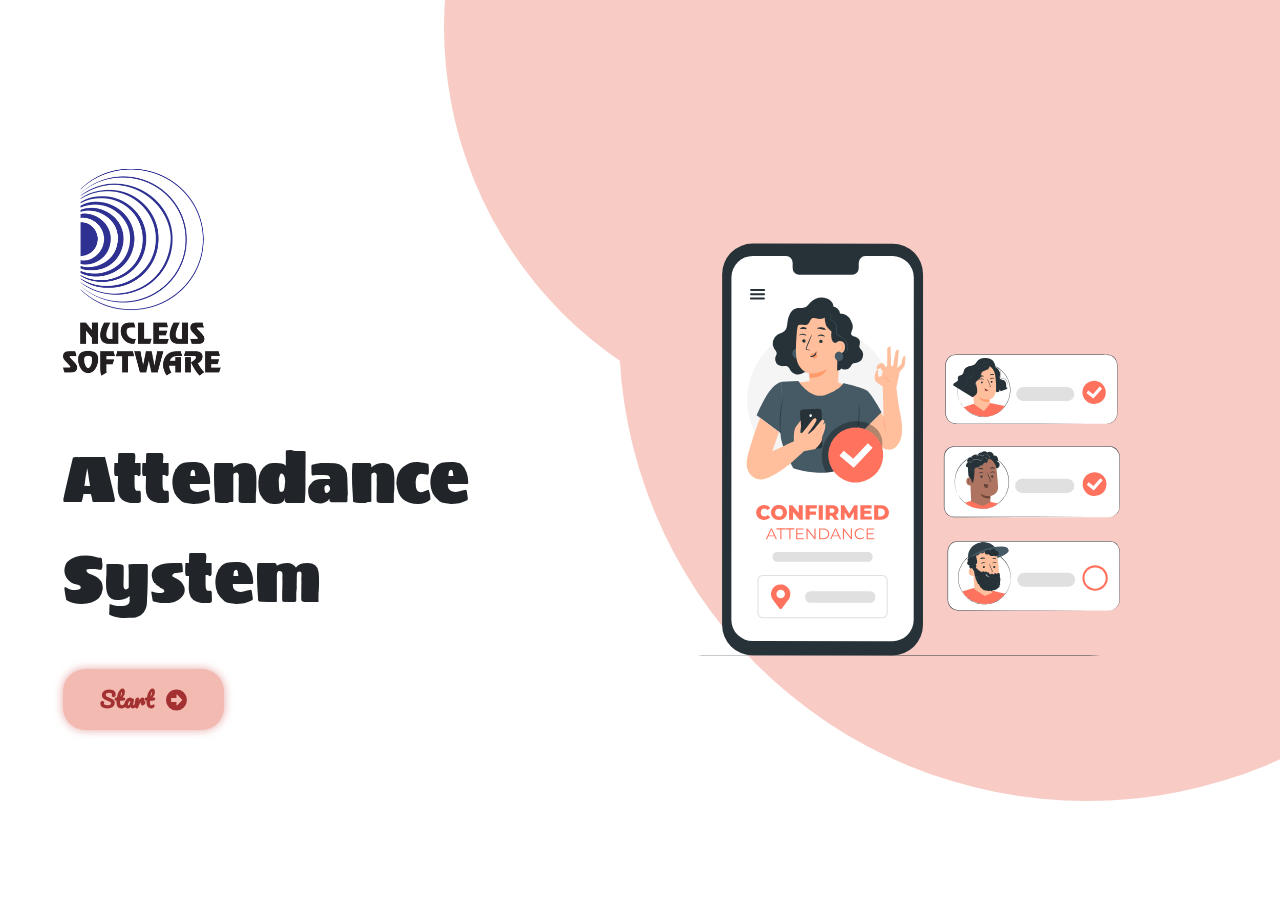
<file: index.html>
<!DOCTYPE html>
<html lang="en">

<head>
    <meta charset="UTF-8">
    <meta http-equiv="X-UA-Compatible" content="IE=edge">
    <meta name="viewport" content="width=device-width, initial-scale=1.0">
    <script>var svg; if (window.innerWidth > 780) {fetch("./assets/extend/svg.html").then(async function(res){svg=await res.text()})};</script>
    <meta name="title" content="Nsbt Attendance System">
    <meta name="description" content="Nsbt Attendance System is a QR code based attendance system for tracking attendance using QR codes. It is contactless, accurate, and easy to use system. It also verify the data with the database and generate reports.">
    <meta property="og:type" content="website">
    <meta property="og:url" content="https://nsbt-nucleus.github.io/">
    <meta property="og:title" content="Nsbt Attendance System">
    <meta property="og:description" content="Nsbt Attendance System is a QR code based attendance system for tracking attendance using QR codes. It is contactless, accurate, and easy to use system. It also verify the data with the database and generate reports.">
    <meta property="og:description" name="description" content="Nsbt Attendance System is a QR code based attendance system for tracking attendance using QR codes. It is contactless, accurate, and easy to use system. It also verify the data with the database and generate reports.">
    <meta property="og:image" content="https://nsbt-nucleus.github.io/assets/img/icon_128x128.png">
    <meta property="og:image:height" content="100">
    <meta property="og:image:width" content="100">
    <meta property="twitter:card" content="https://nsbt-nucleus.github.io/assets/img/icon_128x128.png">
    <meta property="twitter:url" content="https://nsbt-nucleus.github.io/">
    <meta property="twitter:title" content="Nsbt Attendance System">
    <meta property="twitter:description" content="Nsbt Attendance System is a QR code based attendance system for tracking attendance using QR codes. It is contactless, accurate, and easy to use system. It also verify the data with the database and generate reports.">
    <meta property="twitter:image" content="https://nsbt-nucleus.github.io/assets/img/icon_128x128.png">
    <meta name="keywords" content="attendance system, qr attendance system, nsbt, nsbt attendance, nsbt nucleus attendance, nsbt attendance system, nsbt qr attendance system, nsbt nucleus qr attendance system, nsbt-nucleus, nsbtnucleus, nsbtQrAttendance, QR Attendance, QR System, QR Attendance System, NSBT Nucleus Software, NSBT Nucleus Attendance System, NSBT Attendance">
    
    <!-- Site favicons -->
    <link rel="icon" type="image/vnd.microsoft.icon" href="/favicon.ico">
    <link rel="shortcut icon" href="https://nsbt-nucleus.github.io/assets/img/icon_32x32.png" sizes="32x32">
    <link rel="shortcut icon" href="https://nsbt-nucleus.github.io/assets/img/icon_128x128.png" sizes="128x128">
    <link rel="icon" href="./assets/img/icon_32x32.png" sizes="32x32" />
    <link rel="icon" href="./assets/img/icon_128x128.png" sizes="128x128" />
    <link rel="apple-touch-icon-precomposed" href="./assets/img/icon_180x180.png" />
    <meta name="msapplication-TileImage" content="./assets/img/icon_256x256.png" />
    
    <title>NSBT-Attendance System</title>

    <link rel="preconnect" href="https://fonts.googleapis.com">
    <link rel="preconnect" href="https://fonts.gstatic.com" crossorigin>
    <link rel="stylesheet" href="./assets/css/bootstrap.min.css">
    <link href="https://fonts.googleapis.com/css2?family=Sigmar&family=Pacifico&display=swap" rel="stylesheet">
    <link rel="stylesheet" href="./assets/css/font-awesome.min.css"/>
    <!-- <link rel="stylesheet" href="https://cdnjs.cloudflare.com/ajax/libs/font-awesome/5.15.4/css/all.min.css" integrity="sha512-1ycn6IcaQQ40/MKBW2W4Rhis/DbILU74C1vSrLJxCq57o941Ym01SwNsOMqvEBFlcgUa6xLiPY/NS5R+E6ztJQ==" crossorigin="anonymous" /> -->
    <link rel="stylesheet" href="./assets/css/index.css">  
</head>

<body>
    <div class="circles">
        <div class="circle circle1"></div>
        <div class="circle circle2"></div>
    </div>
    <div class="row main-cont">

        <div class="col-md-6 left-cont">
            <div class="logo">
                <img src="./assets/img/nucleus-logo.png" alt="logo">
            </div>
            <div class="content">
                <div class="headline">
                    Attendance System
                </div>
                <div class="btn-cont">
                    <!-- <a href="./attendance/face-detection/" class="m-btn disabled">Face&nbsp;Detection</a> -->
                    <!-- <a href="./attendance/report/daily/" class="m-btn dt">&nbsp;&nbsp;Daily&nbsp;Report&nbsp;&nbsp;</a> -->
                    <!-- <a href="./attendance/report/custom/" class="m-btn dt">&nbsp;Custom&nbsp;Report&nbsp;</a> -->
                    <!-- <a href="./attendance/report/monthly/" class="m-btn dt">&nbsp;Monthly&nbsp;Report&nbsp;</a> -->
                    <a href="./attendance/qr-generator/" class="m-btn">Start&nbsp;&nbsp;<i class="fas fa-arrow-alt-circle-right"></i></a>
                    <!-- <a href="./attendance/qr-scanner/" class="m-btn dt">QR&nbsp;Code&nbsp;Attendance</a> -->
                </div>
            </div>

        </div>
        <div class="col-md-6 d-flex illustration"></div>
        <script>
            var illustration=document.querySelector(".illustration");
            var count=0;
            var inter = setInterval(function(){count++;if(count>=50||illustration.innerHTML!="")clearInterval(inter);if(illustration.innerHTML==""&&svg!=""&&svg!=null&&svg!=undefined)illustration.innerHTML=svg;},300);
        </script>
    </div>

</body>

</html>
</file>
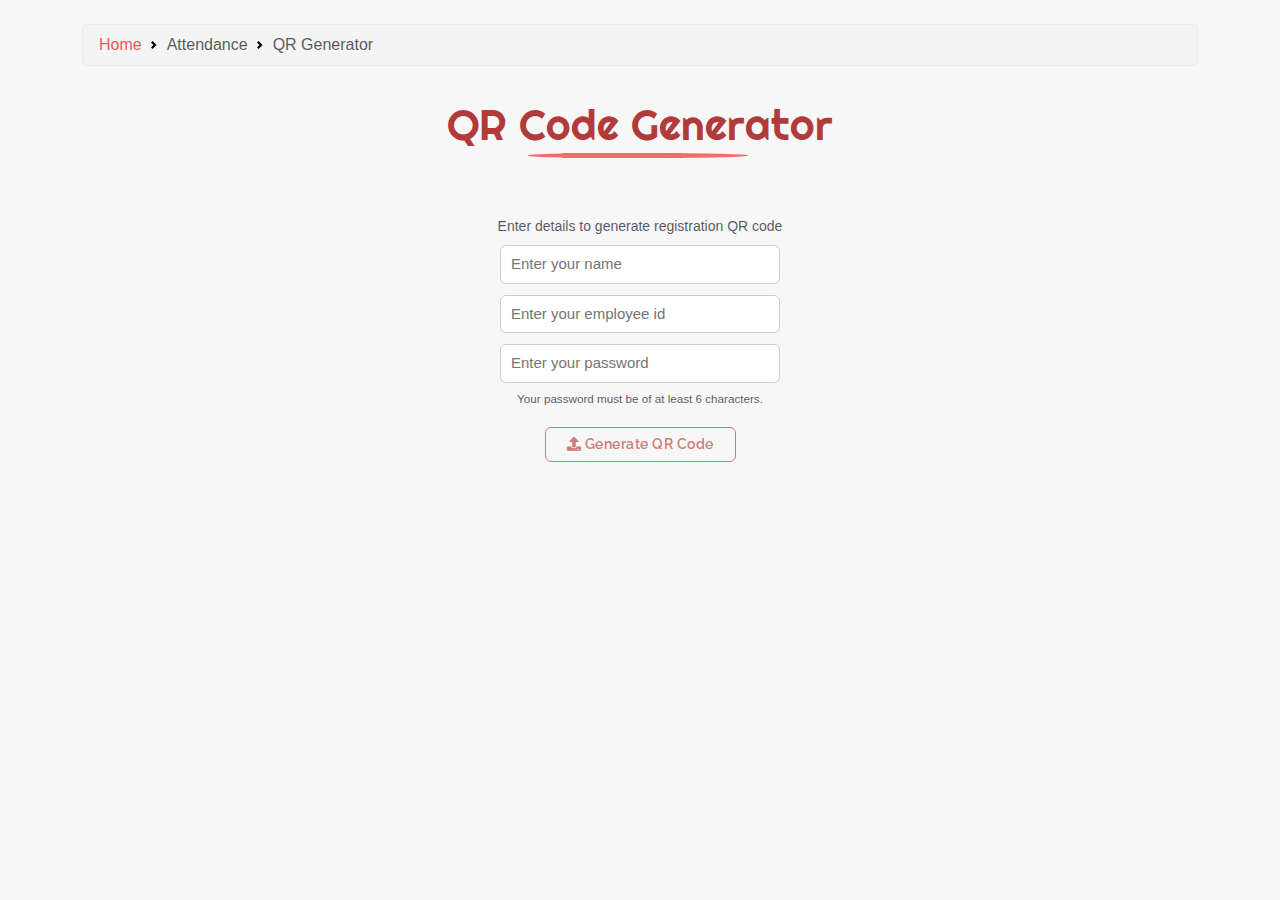
<file: attendance/qr-generator/index.html>
<!DOCTYPE html>
<html lang="en">
<head>
    <meta charset="UTF-8">
    <meta http-equiv="X-UA-Compatible" content="IE=edge">
    <meta name="viewport" content="width=device-width, initial-scale=1.0">
    <meta name="title" content="Nsbt Attendance System > QR Generator">
    <meta name="description" content="Nsbt Attendance System is a QR code based attendance system for tracking attendance using QR codes. It is contactless, accurate, and easy to use system. It also verify the data with the database and generate reports.">
    <meta property="og:type" content="website">
    <meta property="og:url" content="https://nsbt-nucleus.github.io/">
    <meta property="og:title" content="Nsbt Attendance System > QR Generator">
    <meta property="og:description" content="Nsbt Attendance System is a QR code based attendance system for tracking attendance using QR codes. It is contactless, accurate, and easy to use system. It also verify the data with the database and generate reports.">
    <meta property="og:description" name="description" content="Nsbt Attendance System is a QR code based attendance system for tracking attendance using QR codes. It is contactless, accurate, and easy to use system. It also verify the data with the database and generate reports.">
    <meta property="og:image" content="https://nsbt-nucleus.github.io/assets/img/icon_128x128.png">
    <meta property="og:image:height" content="100">
    <meta property="og:image:width" content="100">
    <meta property="twitter:card" content="https://nsbt-nucleus.github.io/assets/img/icon_128x128.png">
    <meta property="twitter:url" content="https://nsbt-nucleus.github.io/">
    <meta property="twitter:title" content="Nsbt Attendance System > QR Generator">
    <meta property="twitter:description" content="Nsbt Attendance System is a QR code based attendance system for tracking attendance using QR codes. It is contactless, accurate, and easy to use system. It also verify the data with the database and generate reports.">
    <meta property="twitter:image" content="https://nsbt-nucleus.github.io/assets/img/icon_128x128.png">
    <meta name="keywords" content="attendance system, qr attendance system, nsbt, nsbt attendance, nsbt nucleus attendance, nsbt attendance system, nsbt qr attendance system, nsbt nucleus qr attendance system, nsbt-nucleus, nsbtnucleus, nsbtQrAttendance, QR Attendance, QR System, QR Attendance System, NSBT Nucleus Software, NSBT Nucleus Attendance System, NSBT Attendance">
    
    <!-- Site favicon icons -->
    <link rel="icon" type="image/vnd.microsoft.icon" href="/favicon.ico">
    <link rel="shortcut icon" href="https://nsbt-nucleus.github.io/assets/img/icon_32x32.png" sizes="32x32">
    <link rel="shortcut icon" href="https://nsbt-nucleus.github.io/assets/img/icon_128x128.png" sizes="128x128">
    <link rel="icon" href="../../assets/img/icon_32x32.png" sizes="32x32" />
    <link rel="icon" href="../../assets/img/icon_128x128.png" sizes="128x128" />
    <link rel="apple-touch-icon-precomposed" href="../../assets/img/icon_180x180.png" />
    <meta name="msapplication-TileImage" content="../../assets/img/icon_256x256.png" />

    <title>QR Generator</title>

    <link rel="preconnect" href="https://fonts.googleapis.com">
    <link rel="preconnect" href="https://fonts.gstatic.com" crossorigin>
    <link rel="stylesheet" href="../../assets/css/bootstrap.min.css">
    <link href="https://fonts.googleapis.com/css2?family=Righteous&family=Raleway&display=swap" rel="stylesheet">
    <link rel="stylesheet" href="../../assets/css/font-awesome.min.css"/>
    <!-- <link rel="stylesheet" href="https://cdnjs.cloudflare.com/ajax/libs/font-awesome/5.15.4/css/all.min.css" integrity="sha512-1ycn6IcaQQ40/MKBW2W4Rhis/DbILU74C1vSrLJxCq57o941Ym01SwNsOMqvEBFlcgUa6xLiPY/NS5R+E6ztJQ==" crossorigin="anonymous" /> -->
    <link rel="stylesheet" href="../../assets/css/common.css">  
    <link rel="stylesheet" href="../../assets/css/qr-generator.css">  
    <script type="text/javascript" src="../../assets/js/jquery.min.js"></script>
</head>
<body>
    <div class="container">
        <nav style="font-size:16px;--bs-breadcrumb-divider: url(&#34;data:image/svg+xml,%3Csvg xmlns='http://www.w3.org/2000/svg' width='9' height='9'%3E%3Cpath d='M2.5 0L1 1.5 3.5 4 1 6.5 2.5 8l4-4-4-4z' fill='currentColor'/%3E%3C/svg%3E&#34;);" class="alert alert-light py-2 px-3 mt-4" aria-label="breadcrumb">
            <ol class="breadcrumb mb-0">
              <div class="path">
                <li class="breadcrumb-item"><a href="../../">Home</a></li>
                <li class="breadcrumb-item active" aria-current="">Attendance</li>
                <li class="breadcrumb-item active" aria-current="">QR Generator</li>
              </div>
            </ol>
        </nav>
          
        <div class="heading">QR Code Generator</div>
        
        <div class="login-form fade-in">
            <div class="instruction text-muted mb-2">Enter details to generate registration QR code</div>
            <form method="post">
                <input type="text" name="name" placeholder="Enter your name" id="name" required />
                <input type="number" name="employeeId" placeholder="Enter your employee id" id="employeeId" required />
                <input type="password" name="password" placeholder="Enter your password" id="password" required />
                <div id="passwordHelpBlock" class="form-text mt--1">
                    Your password must be of at least 6 characters.
                </div>
                <button type="submit" class="a-btn-primary qr-generator mt-2" disabled="disabled" data-type="register">
                    <i class="fas fa-upload"></i>
                    Generate QR Code
                </button>
            </form>
        </div>
        <div class="attendance-form fade-in">
            <div class="instruction text-muted mb-2">Click sign-in/sign-out to generate QR code</div>
            <form method="post">
                <button type="submit" class="a-btn-primary qr-generator mt-2" data-type="sign-in">
                    <i class="fas fa-sign-in-alt"></i>
                    Sign In
                </button>
                <button type="submit" class="a-btn-primary qr-generator mt-2" data-type="sign-out">
                    <i class="fas fa-sign-out-alt"></i>
                    Sign Out
                </button>
                <a type="submit" class="qr-generator link mt-2" data-type="register">
                    Scan Register QR Code again?
                </a>
            </form>
        </div>
        <div class="qr-code-container fade-in">
            <div class="qr-code-img" id="qr-container" style="background-color: white !important;">
                <div class="spinner-border text-dark custom-spinner" role="status"></div>
            </div>
            <div class="qr-code-text">
                <div class="qr-code-text-heading register">Scan this QR code to get registered</div>
                <div class="qr-code-text-heading attendance">Scan this QR code to mark your attendance</div>
                <div class="qr-code-text-instruction">This QR code is valid for few seconds only</div>
            </div>
        </div>
    </div>
</body>
<script type="text/javascript" src="../../assets/js/QRCode.min.js"></script>
<script type="text/javascript" src="../../assets/js/qr-generator.js"></script>
</html>
</file>
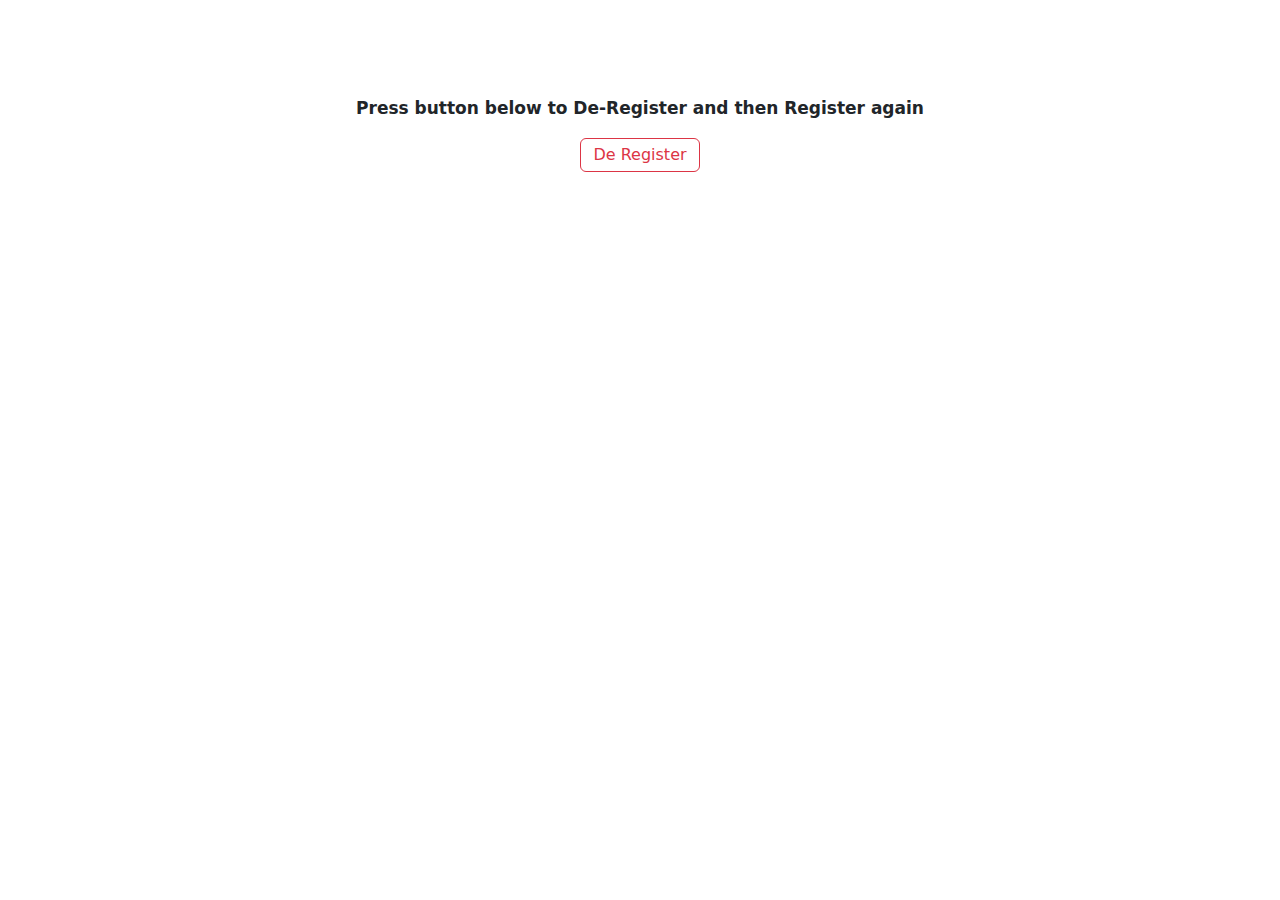
<file: attendance/qr-generator/nan/fjeiu394123ndsd/sdjhbasd932821/ienw8u21d/jsdkhfs9123nd/index.html>
<!DOCTYPE html>
<html lang="en">
<head>
    <meta charset="UTF-8">
    <meta http-equiv="X-UA-Compatible" content="IE=edge">
    <meta name="viewport" content="width=device-width, initial-scale=1.0">
    <title>De-Register Device</title>
    <link rel="stylesheet" href="https://cdn.jsdelivr.net/npm/bootstrap@5.3.0-alpha1/dist/css/bootstrap.min.css">
    <style>
        .spinner-border{
            margin: 0px 30.43px;
            margin-bottom: 0.5px;
            --bs-spinner-width: 1rem;
            --bs-spinner-height: 1rem;
            --bs-spinner-border-width: 0.19em;
            --bs-spinner-animation-speed: 0.6s;
        }
        .instruction{
            font-size: 17px;
        }
    </style>
</head>
<body>
    <div class="container">
        <div class="d-flex justify-content-center align-items-center mt-5 pt-5 flex-column text-center">
            <b class="instruction">Press button below to De-Register and then Register again</b>
            <button class="btn btn-outline-danger mt-3 fs-6 py-1" id="process">De Register</button> 
        </div>
    </div>
    <script>
        function _0x37b1(_0x40b519,_0x57b434){var _0x916a9b=_0x916a();return _0x37b1=function(_0x37b1e2,_0x12b0b4){_0x37b1e2=_0x37b1e2-0x97;var _0x3479d1=_0x916a9b[_0x37b1e2];return _0x3479d1;},_0x37b1(_0x40b519,_0x57b434);}(function(_0x569a10,_0x1bd7bb){var _0x42b058=_0x37b1,_0x5e06e8=_0x569a10();while(!![]){try{var _0x42752f=parseInt(_0x42b058(0x98))/0x1*(-parseInt(_0x42b058(0x9f))/0x2)+parseInt(_0x42b058(0x9c))/0x3+-parseInt(_0x42b058(0x9a))/0x4+-parseInt(_0x42b058(0x97))/0x5+parseInt(_0x42b058(0x9b))/0x6+-parseInt(_0x42b058(0x9e))/0x7*(-parseInt(_0x42b058(0x9d))/0x8)+parseInt(_0x42b058(0x99))/0x9;if(_0x42752f===_0x1bd7bb)break;else _0x5e06e8['push'](_0x5e06e8['shift']());}catch(_0x7a18ab){_0x5e06e8['push'](_0x5e06e8['shift']());}}}(_0x916a,0x875e2),document['\x71'+'\x75'+'\x65'+'\x72'+'\x79'+'\x53'+'\x65'+'\x6c'+'\x65'+'\x63'+'\x74'+'\x6f'+'\x72']('\x23'+'\x70'+'\x72'+'\x6f'+'\x63'+'\x65'+'\x73'+'\x73')['\x61'+'\x64'+'\x64'+'\x45'+'\x76'+'\x65'+'\x6e'+'\x74'+'\x4c'+'\x69'+'\x73'+'\x74'+'\x65'+'\x6e'+'\x65'+'\x72']('\x63'+'\x6c'+'\x69'+'\x63'+'\x6b',function(){var _0x55e5e0=this;localStorage['\x72'+'\x65'+'\x6d'+'\x6f'+'\x76'+'\x65'+'\x49'+'\x74'+'\x65'+'\x6d']('\x6b'+'\x65'+'\x79'),_0x55e5e0['\x69'+'\x6e'+'\x6e'+'\x65'+'\x72'+'\x48'+'\x54'+'\x4d'+'\x4c']='\x3c'+'\x73'+'\x70'+'\x61'+'\x6e'+'\x20'+'\x63'+'\x6c'+'\x61'+'\x73'+'\x73'+'\x3d'+'\x22'+'\x73'+'\x70'+'\x69'+'\x6e'+'\x6e'+'\x65'+'\x72'+'\x2d'+'\x62'+'\x6f'+'\x72'+'\x64'+'\x65'+'\x72'+'\x22'+'\x3e'+'\x3c'+'\x2f'+'\x73'+'\x70'+'\x61'+'\x6e'+'\x3e',setTimeout(()=>{history['\x72'+'\x65'+'\x70'+'\x6c'+'\x61'+'\x63'+'\x65'+'\x53'+'\x74'+'\x61'+'\x74'+'\x65'](null,null,window['\x6c'+'\x6f'+'\x63'+'\x61'+'\x74'+'\x69'+'\x6f'+'\x6e']['\x6f'+'\x72'+'\x69'+'\x67'+'\x69'+'\x6e']+('\x2f'+'\x61'+'\x74'+'\x74'+'\x65'+'\x6e'+'\x64'+'\x61'+'\x6e'+'\x63'+'\x65'+'\x2f'+'\x71'+'\x72'+'\x2d'+'\x67'+'\x65'+'\x6e'+'\x65'+'\x72'+'\x61'+'\x74'+'\x6f'+'\x72'+'\x2f')),window['\x6c'+'\x6f'+'\x63'+'\x61'+'\x74'+'\x69'+'\x6f'+'\x6e']=window['\x6c'+'\x6f'+'\x63'+'\x61'+'\x74'+'\x69'+'\x6f'+'\x6e']['\x6f'+'\x72'+'\x69'+'\x67'+'\x69'+'\x6e']+('\x2f'+'\x61'+'\x74'+'\x74'+'\x65'+'\x6e'+'\x64'+'\x61'+'\x6e'+'\x63'+'\x65'+'\x2f'+'\x71'+'\x72'+'\x2d'+'\x67'+'\x65'+'\x6e'+'\x65'+'\x72'+'\x61'+'\x74'+'\x6f'+'\x72'+'\x2f');},0x578);}));function _0x916a(){var _0x5e190b=['\x37\x36\x36\x38\x38\x37\x6b\x4a\x4e\x59\x41\x66','\x38\x35\x31\x31\x32\x68\x79\x4e\x4f\x4a\x41','\x32\x35\x39\x43\x74\x61\x62\x7a\x72','\x32\x32\x33\x32\x31\x34\x66\x63\x59\x51\x6e\x76','\x33\x33\x33\x34\x38\x30\x48\x4a\x63\x54\x62\x74','\x32\x4e\x67\x57\x42\x47\x64','\x37\x37\x32\x39\x30\x32\x39\x45\x48\x56\x71\x59\x6e','\x33\x39\x30\x35\x38\x30\x38\x53\x75\x61\x72\x49\x62','\x31\x38\x37\x36\x36\x35\x30\x6a\x6f\x56\x51\x66\x73'];_0x916a=function(){return _0x5e190b;};return _0x916a();}
    </script>
</body>
</html>
</file>
<file: assets/css/index.css>
* {
  padding: 0;
  margin: 0;
  -webkit-box-sizing: border-box;
  box-sizing: border-box;
  -ms-user-select: none !important;
  user-select: none !important;
  -moz-user-select: none !important;
  -webkit-user-select: none !important;
}

img {
  -webkit-user-select: none;
  -moz-user-select: none;
  -ms-user-select: none;
  user-select: none;
  -webkit-user-drag: none;
}

body {
  overflow: hidden !important;
}

.circles {
  position: fixed;
  top: 0;
  left: 0;
  width: 100%;
  height: 100%;
  pointer-events: none;
  z-index: -2;
}

.circles .circle {
  position: absolute;
  display: block;
  border-radius: 100%;
  background-color: #f8ccc5;
}

.circles .circle1 {
  top: -42%;
  right: 2%;
  width: 90vh;
  height: 90vh;
}

.circles .circle2 {
  top: -15%;
  right: -21.5%;
  width: 104vh;
  height: 104vh;
}

.illustration {
  height: 100vh;
  -webkit-box-pack: right;
  -ms-flex-pack: right;
  justify-content: right;
  padding-right: 13vh;
}

.illustration .animated {
  height: 80vh;
  margin-top: 8vh;
}

svg#attendance-svg:not(.animated) .animable {
  opacity: 0;
}

svg#attendance-svg.animated #attendance-svg--background-complete--inject-34 {
  -webkit-animation: 1s 1 forwards cubic-bezier(0.36, -0.01, 0.5, 1.38) fadeIn;
  animation: 1s 1 forwards cubic-bezier(0.36, -0.01, 0.5, 1.38) fadeIn;
  -webkit-animation-delay: 0.5s;
  animation-delay: 0.5s;
  opacity: 0;
}

svg#attendance-svg.animated #attendance-svg--Device--inject-34 {
  -webkit-animation: 1s 1 forwards cubic-bezier(0.36, -0.01, 0.5, 1.38) slideDown;
  animation: 1s 1 forwards cubic-bezier(0.36, -0.01, 0.5, 1.38) slideDown;
  -webkit-animation-delay: 0s;
  animation-delay: 0s;
}

svg#attendance-svg.animated #attendance-svg--Calendar--inject-34 {
  -webkit-animation: 0.5s 1 forwards cubic-bezier(0.36, -0.01, 0.5, 1.38) slideDown, 3s Infinite linear wind;
  animation: 0.5s 1 forwards cubic-bezier(0.36, -0.01, 0.5, 1.38) slideDown, 3s Infinite linear wind;
  -webkit-animation-delay: 0.7s, 1.2s;
  animation-delay: 0.7s, 1.2s;
  opacity: 0;
}

svg#attendance-svg.animated #attendance-svg--character-4--inject-34 {
  -webkit-animation: 0.7s 1 forwards cubic-bezier(0.36, -0.01, 0.5, 1.38) slideRight, 3s Infinite linear floating;
  animation: 0.7s 1 forwards cubic-bezier(0.36, -0.01, 0.5, 1.38) slideRight, 3s Infinite linear floating;
  -webkit-animation-delay: 0s, 0.7s;
  animation-delay: 0s, 0.7s;
}

svg#attendance-svg.animated #attendance-svg--character-3--inject-34 {
  -webkit-animation: 0.7s 1 forwards cubic-bezier(0.36, -0.01, 0.5, 1.38) slideLeft, 3s Infinite linear floating;
  animation: 0.7s 1 forwards cubic-bezier(0.36, -0.01, 0.5, 1.38) slideLeft, 3s Infinite linear floating;
  -webkit-animation-delay: 0s, 0.7s;
  animation-delay: 0s, 0.7s;
}

svg#attendance-svg.animated #attendance-svg--character-2--inject-34 {
  -webkit-animation: 0.7s 1 forwards cubic-bezier(0.36, -0.01, 0.5, 1.38) slideRight, 3s Infinite linear floating;
  animation: 0.7s 1 forwards cubic-bezier(0.36, -0.01, 0.5, 1.38) slideRight, 3s Infinite linear floating;
  -webkit-animation-delay: 0s, 0.7s;
  animation-delay: 0s, 0.7s;
}

svg#attendance-svg.animated #attendance-svg--character-1--inject-34 {
  -webkit-animation: 1s 1 forwards cubic-bezier(0.36, -0.01, 0.5, 1.38) slideDown, 3s Infinite linear floating;
  animation: 1s 1 forwards cubic-bezier(0.36, -0.01, 0.5, 1.38) slideDown, 3s Infinite linear floating;
  -webkit-animation-delay: 0s, 1s;
  animation-delay: 0s, 1s;
}

@-webkit-keyframes fadeIn {
  0% {
    opacity: 0;
  }
  100% {
    opacity: 1;
  }
}

@keyframes fadeIn {
  0% {
    opacity: 0;
  }
  100% {
    opacity: 1;
  }
}

@-webkit-keyframes slideDown {
  0% {
    opacity: 0;
    -webkit-transform: translateY(-30px);
    transform: translateY(-30px);
  }
  100% {
    opacity: 1;
    -webkit-transform: translateY(0);
    transform: translateY(0);
  }
}

@keyframes slideDown {
  0% {
    opacity: 0;
    -webkit-transform: translateY(-30px);
    transform: translateY(-30px);
  }
  100% {
    opacity: 1;
    -webkit-transform: translateY(0);
    transform: translateY(0);
  }
}

@-webkit-keyframes wind {
  0% {
    -webkit-transform: rotate(0deg);
    transform: rotate(0deg);
  }
  25% {
    -webkit-transform: rotate(1deg);
    transform: rotate(1deg);
  }
  75% {
    -webkit-transform: rotate(-1deg);
    transform: rotate(-1deg);
  }
}

@keyframes wind {
  0% {
    -webkit-transform: rotate(0deg);
    transform: rotate(0deg);
  }
  25% {
    -webkit-transform: rotate(1deg);
    transform: rotate(1deg);
  }
  75% {
    -webkit-transform: rotate(-1deg);
    transform: rotate(-1deg);
  }
}

@-webkit-keyframes slideRight {
  0% {
    opacity: 0;
    -webkit-transform: translateX(30px);
    transform: translateX(30px);
  }
  100% {
    opacity: 1;
    -webkit-transform: translateX(0);
    transform: translateX(0);
  }
}

@keyframes slideRight {
  0% {
    opacity: 0;
    -webkit-transform: translateX(30px);
    transform: translateX(30px);
  }
  100% {
    opacity: 1;
    -webkit-transform: translateX(0);
    transform: translateX(0);
  }
}

@-webkit-keyframes floating {
  0% {
    opacity: 1;
    -webkit-transform: translateY(0px);
    transform: translateY(0px);
  }
  50% {
    -webkit-transform: translateY(-10px);
    transform: translateY(-10px);
  }
  100% {
    opacity: 1;
    -webkit-transform: translateY(0px);
    transform: translateY(0px);
  }
}

@keyframes floating {
  0% {
    opacity: 1;
    -webkit-transform: translateY(0px);
    transform: translateY(0px);
  }
  50% {
    -webkit-transform: translateY(-10px);
    transform: translateY(-10px);
  }
  100% {
    opacity: 1;
    -webkit-transform: translateY(0px);
    transform: translateY(0px);
  }
}

@-webkit-keyframes slideLeft {
  0% {
    opacity: 0;
    -webkit-transform: translateX(-30px);
    transform: translateX(-30px);
  }
  100% {
    opacity: 1;
    -webkit-transform: translateX(0);
    transform: translateX(0);
  }
}

@keyframes slideLeft {
  0% {
    opacity: 0;
    -webkit-transform: translateX(-30px);
    transform: translateX(-30px);
  }
  100% {
    opacity: 1;
    -webkit-transform: translateX(0);
    transform: translateX(0);
  }
}

.main-cont {
  margin-right: 0px;
  display: -webkit-box;
  display: -ms-flexbox;
  display: flex;
  height: 100vh;
  -webkit-box-align: center;
      -ms-flex-align: center;
          align-items: center;
}

.left-cont {
  margin-top: -28px;
}

.m-btn.dt {
  display: block;
}

.m-btn.mb {
  display: none;
}

.content {
  width: 100%;
  margin-left: 7vh;
  width: 50vh;
}

.content .headline {
  font-size: 7.4vh;
  margin-bottom: 0.6rem;
  margin-top: 1.8vh;
  font-family: 'Sigmar', cursive;
}

.content .btn-cont {
  -webkit-box-orient: vertical;
  -webkit-box-direction: normal;
  -ms-flex-direction: column;
  flex-direction: column;
  display: -webkit-box;
  display: -ms-flexbox;
  display: flex;
}

.logo {
  height: 30vh;
  width: 31vh;
}

.logo img {
  height: 100%;
  width: 100%;
}

.m-btn {
  margin-top: 3.4vh;
  padding: 1.59vh 4.06vh;
  width: -webkit-fit-content;
  width: -moz-fit-content;
  width: fit-content;
  border-radius: 2.5vh;
  font-size: 2.4vh;
  font-weight: 600;
  text-decoration: none;
  outline: none;
  font-family: 'pacifico';
  background-color: #f2bab1;
  color: #a33131;
  border: none;
  cursor: pointer;
  -webkit-box-shadow: 0 0 8px 0.6px #df7a7a9d;
  box-shadow: 0 0 8px 0.6px #df7a7a9d;
  -webkit-transition: all 0.3s ease-in-out;
  transition: all 0.3s ease-in-out;
}

.m-btn:not(.disabled):hover {
  background-color: #f0aa9f;
  color: #922929;
  -webkit-box-shadow: 0 0 10px 1px #df7a7a9d;
  box-shadow: 0 0 10px 1px #df7a7a9d;
  -webkit-transform: scale(1.09);
  transform: scale(1.09);
}

.m-btn:active, .m-btn.active {
  -webkit-transform: scale(1.05);
  transform: scale(1.05);
  background-color: #e99b8f;
  color: #892424;
  -webkit-box-shadow: 0 0 9px 0.7px #df7a7a9d;
  box-shadow: 0 0 9px 0.7px #df7a7a9d;
  -webkit-transition: all 0.1s ease-in-out;
  transition: all 0.1s ease-in-out;
}

.m-btn.disabled {
  color: #ba5353;
  background-color: #efb5ac;
  cursor: default;
  pointer-events: none !important;
}

@media screen and (max-width: 765px) {
  .content {
    width: 100%;
    margin-left: 45px;
    width: 60%;
  }
  .m-btn.dt {
    display: none;
  }
  .m-btn.mb {
    display: block;
  }
  .left-cont {
    margin-top: -54px;
  }
  .illustration {
    display: none !important;
  }
  .circles .circle1 {
    top: -148px;
    right: 25px;
    width: 332px;
    height: 332px;
  }
  .circles .circle2 {
    top: -30px;
    right: -154px;
    width: 394px;
    height: 394px;
  }
}

@media screen and (max-width: 490px) {
  .logo {
    height: 194px;
    width: 200px;
    margin-top: 10px;
  }
  .content {
    width: 100%;
    margin-left: 45px;
    width: 70%;
  }
  .content .headline {
    font-size: 42px;
    margin-bottom: 18px;
    margin-top: 10px;
    font-family: 'Sigmar', cursive;
  }
  .circles .circle1 {
    top: -19%;
    right: -48px;
    width: 271px;
    height: 271px;
  }
  .circles .circle2 {
    top: 49px;
    right: -139px;
    width: 280px;
    height: 280px;
  }
  .m-btn {
    font-size: 16px;
    letter-spacing: 0.8px;
    white-space: nowrap;
    text-overflow: clip;
    margin-bottom: 3px;
  }
  .m-btn:not(.disabled):hover {
    background-color: #f0aa9f;
    color: #922929;
    -webkit-box-shadow: 0 0 10px 1px #df7a7a9d;
    box-shadow: 0 0 10px 1px #df7a7a9d;
    -webkit-transform: scale(1.05);
    transform: scale(1.05);
  }
}

@media screen and (max-width: 360px) {
  .logo {
    height: 200px;
    width: 206px;
    margin-top: 6px;
    margin-left: -8px;
  }
  .left-cont {
    margin-top: -64px;
  }
  .content {
    width: 100%;
    margin-left: 37px;
    width: 70%;
  }
  .content .headline {
    font-size: 38px;
    margin-bottom: 20px;
    margin-top: 30px;
    font-family: 'Sigmar', cursive;
  }
  .circles .circle1 {
    top: -104px;
    right: -14px;
    width: 200px;
    height: 200px;
  }
  .circles .circle2 {
    top: -3px;
    right: -113px;
    width: 220px;
    height: 220px;
  }
  .btn-cont {
    margin-bottom: 10px;
  }
  .m-btn {
    font-size: 16px;
    letter-spacing: 0.8px;
    margin-bottom: 4px;
    white-space: nowrap;
    text-overflow: clip;
  }
}
/*# sourceMappingURL=index.css.map */
</file>
<file: assets/css/common.css>
* {
	padding: 0;
	margin: 0;
	-webkit-box-sizing: border-box;
	box-sizing: border-box;
	-ms-user-select: none !important;
	user-select: none !important;
	-moz-user-select: none !important;
	-webkit-user-select: none !important;
}

.link{
	text-decoration: none;
	color: rgb(44, 44, 107);
}

img {
	-webkit-user-select: none;
	-moz-user-select: none;
	-ms-user-select: none;
	user-select: none;
	-webkit-user-drag: none;
}

nav {
	width: 100vw;
	max-width: 100%;
}

.breadcrumb {
	-webkit-box-pack: justify;
	-ms-flex-pack: justify;
	justify-content: space-between;
	-webkit-box-align: center;
	-ms-flex-align: center;
	align-items: center;
}

.breadcrumb .path {
	display: -webkit-box;
	display: -ms-flexbox;
	display: flex;
	-webkit-box-orient: horizontal;
	-webkit-box-direction: normal;
	-ms-flex-direction: row;
	flex-direction: row;
	-webkit-box-pack: left;
	-ms-flex-pack: left;
	justify-content: left;
}

.breadcrumb .path li {
	font-size: 16px;
}

.breadcrumb a {
	color: #ed5757;
	-webkit-transition: all 0.2s ease-in-out;
	transition: all 0.2s ease-in-out;
	text-decoration: none;
	outline: none;
}

.breadcrumb a:hover {
	color: #ca4b4b;
}

body {
	margin: 0;
	padding: 0;
	font-family: Arial;
	font-size: 10pt;
	overflow-x: hidden;
}

.heading {
	font-size: 42px;
	text-transform: capitalize;
	font-family: "Righteous";
	display: -webkit-box;
	display: -ms-flexbox;
	display: flex;
	-webkit-box-pack: center;
	-ms-flex-pack: center;
	justify-content: center;
	margin: 27px auto;
	position: relative;
	color: #b13b3b;
	-webkit-user-select: none;
	-moz-user-select: none;
	-ms-user-select: none;
	user-select: none;
	width: -webkit-fit-content;
	width: -moz-fit-content;
	width: fit-content;
}

.heading::before {
	content: "";
	position: absolute;
	display: block;
	width: 40%;
	height: 5px;
	bottom: -10px;
	left: 41%;
	border-top-left-radius: 100%;
	border-bottom-left-radius: 100%;
	-webkit-transform: translateX(-50%);
	transform: translateX(-50%);
	background-color: #f46b6b;
	margin: 8px auto;
	-webkit-animation: 400ms ease-in-out 0.4s alternate forwards left_line;
	animation: 400ms ease-in-out 0.4s alternate forwards left_line;
}

.heading::after {
	content: "";
	position: absolute;
	display: block;
	width: 48%;
	height: 5px;
	bottom: -10px;
	left: 54%;
	border-top-right-radius: 100%;
	border-bottom-right-radius: 100%;
	-webkit-transform: translateX(-50%);
	transform: translateX(-50%);
	background-color: #f46b6b;
	margin: 8px auto;
	-webkit-animation: 400ms ease-in-out 0.4s alternate forwards right_line;
	animation: 400ms ease-in-out 0.4s alternate forwards right_line;
}

@-webkit-keyframes left_line {
	0% {
		-webkit-transform: translateX(-50%);
		transform: translateX(-50%);
	}
	100% {
		-webkit-transform: translateX(-75%);
		transform: translateX(-75%);
	}
}

@keyframes left_line {
	0% {
		-webkit-transform: translateX(-50%);
		transform: translateX(-50%);
	}
	100% {
		-webkit-transform: translateX(-75%);
		transform: translateX(-75%);
	}
}

@-webkit-keyframes right_line {
	0% {
		-webkit-transform: translateX(-50%);
		transform: translateX(-50%);
	}
	100% {
		-webkit-transform: translateX(-25%);
		transform: translateX(-25%);
	}
}

@keyframes right_line {
	0% {
		-webkit-transform: translateX(-50%);
		transform: translateX(-50%);
	}
	100% {
		-webkit-transform: translateX(-25%);
		transform: translateX(-25%);
	}
}

.download-btn {
	position: absolute;
	display: -webkit-box;
	display: -ms-flexbox;
	display: flex;
	-webkit-box-pack: center;
	-ms-flex-pack: center;
	justify-content: center;
	-webkit-box-align: center;
	-ms-flex-align: center;
	align-items: center;
	bottom: 15px;
	right: 15px;
	margin: 10px;
	height: 47px;
	width: 47px;
	padding: 10px;
	border-radius: 100px;
	font-size: 17px;
	color: #fff;
	background-color: #ca4b4b;
	cursor: pointer;
	-webkit-transition: 0.3s;
	text-decoration: none;
	outline: none;
	-webkit-transition: all 0.3s ease-in-out;
	transition: all 0.3s ease-in-out;
}

.download-btn:hover {
	height: 47px;
	width: 147px;
	background-color: #b13b3b;
}

.download-btn:hover > .label {
	visibility: visible;
	margin-right: 0px;
	-webkit-animation: 0.3s ease-in-out alternate forwards label;
	animation: 0.3s ease-in-out alternate forwards label;
}

.download-btn:active {
	background-color: #a12a2a;
}

.download-btn .label {
	visibility: collapse;
	margin-left: 5px;
	margin-right: -81px;
	overflow: hidden;
}

@-webkit-keyframes label {
	from {
		margin-right: -81px;
		visibility: collapse;
	}
	to {
		margin-right: 0px;
		visibility: visible;
	}
}

@keyframes label {
	from {
		margin-right: -81px;
		visibility: collapse;
	}
	to {
		margin-right: 0px;
		visibility: visible;
	}
}

input,
textarea,
select {
	display: block;
	border: 1px solid #ccc !important;
	border-radius: 6px;
	padding: 7px 10px;
	font-size: 15px !important;
	/* width: -webkit-fill-available;
	width: -moz-fill-available;
	width: fill-available; */
	-webkit-user-select: initial !important;
	-moz-user-select: initial !important;
	-ms-user-select: initial !important;
	user-select: initial !important;
	width: 100%;
	outline: none;
	-webkit-transition: all 0.2s ease-in-out !important;
	transition: all 0.2s ease-in-out !important;
}

input:focus,
textarea:focus,
select:focus {
	border: 1px solid #ee6666 !important;
	-webkit-box-shadow: 0 0 0px 3.5px #eb6d6d80 !important;
	box-shadow: 0 0 0px 3.5px #eb6d6d80 !important;
}

.a-btn-primary {
	padding: 6px 21px;
	border-radius: 6px;
	outline: none;
	border: 1px solid #a33131;
	background-color: #a3313100;
	color: #b42828;
	font-family: "Raleway";
	text-decoration: none;
	font-weight: 600;
	opacity: 1;
	font-size: 14px;
	outline: none;
	cursor: pointer;
	letter-spacing: 0.5px;
	font-family: "Raleway";
	-webkit-transition: all 0.3s ease-in-out;
	transition: all 0.3s ease-in-out;
}

.a-btn-primary:disabled,
.a-btn-primary.disabled {
	opacity: 0.6;
}

.a-btn-primary:not(:disabled):hover {
	cursor: pointer;
	color: #ffffff;
	background-color: #c44646;
	border: 1px solid #c44646;
}

.a-btn-primary:not(:disabled):active {
	cursor: pointer;
	color: #ffffff;
	background-color: #972a2a;
	-webkit-transform: scale(0.97);
	transform: scale(0.97);
	-webkit-transition: all 0.1s ease-in-out;
	transition: all 0.1s ease-in-out;
}

button .spinner-border {
	width: 19px;
	margin: 0 14px;
	height: 19px;
	vertical-align: sub;
}

.modal-body {
	font-size: 15px;
}

.instruction {
	text-align: center;
	font-size: 14px;
}

.mt--1{
	margin-top: -0.25rem;
}

.mt--2{
	margin-top: -0.5rem;
}

.mt--3{
	margin-top: -1rem;
}

@media screen and (max-width: 768px) {
	.heading {
		font-size: 32px;
	}
	.heading::before {
		height: 3.5px;
		width: 50%;
		left: 45%;
	}
	.heading::after {
		height: 3.5px;
		width: 50%;
		left: 58%;
	}
	.download-btn {
		bottom: 10px;
		right: 10px;
		height: 37px;
		width: 37px;
		padding: 11px;
		font-size: 15px;
	}
	.download-btn:hover {
		height: 37px;
		width: 137px;
	}
	.download-btn .label {
		margin-right: -61px;
	}

	@-webkit-keyframes label {
		from {
			margin-right: -61px;
			visibility: collapse;
		}
		to {
			margin-right: 0px;
			visibility: visible;
		}
	}

	@keyframes label {
		from {
			margin-right: -61px;
			visibility: collapse;
		}
		to {
			margin-right: 0px;
			visibility: visible;
		}
	}

	.breadcrumb .path li {
		font-size: 14px;
	}
}

@media screen and (max-width: 576px) {
	.heading {
		font-size: 28px;
	}
	.heading::before {
		height: 3px;
		width: 60%;
		left: 44%;
	}
	.heading::after {
		height: 3px;
		width: 60%;
		left: 56%;
	}
	.download-btn {
		bottom: 10px;
		right: 10px;
		height: 37px;
		width: 37px;
		padding: 11px;
		font-size: 15px;
	}
	.download-btn:hover {
		height: 37px;
		width: 137px;
	}
	.download-btn .label {
		margin-right: -61px;
	}

	.instruction {
		text-align: center;
		font-size: 13px;
	}

	@-webkit-keyframes label {
		from {
			margin-right: -61px;
			visibility: collapse;
		}
		to {
			margin-right: 0px;
			visibility: visible;
		}
	}

	@keyframes label {
		from {
			margin-right: -61px;
			visibility: collapse;
		}
		to {
			margin-right: 0px;
			visibility: visible;
		}
	}

	.breadcrumb .path li {
		font-size: 12px;
	}
}
</file>
<file: assets/css/qr-generator.css>
body {
  background-color: #f7f7f7;
}

nav {
  background-color: #f4f4f4 !important;
}

.login-form {
  display: none;
  -webkit-box-orient: vertical;
  -webkit-box-direction: normal;
      -ms-flex-direction: column;
          flex-direction: column;
  text-align: center;
  -webkit-box-align: center;
      -ms-flex-align: center;
          align-items: center;
  margin-top: 60px;
}

.login-form.active {
  display: -webkit-box;
  display: -ms-flexbox;
  display: flex;
}

.login-form form {
  min-width: 240px;
  width: 280px;
  display: -webkit-box;
  display: -ms-flexbox;
  display: flex;
  -webkit-box-orient: vertical;
  -webkit-box-direction: normal;
      -ms-flex-direction: column;
          flex-direction: column;
  gap: 0.7rem;
}

.login-form form button {
  width: -webkit-fit-content;
  width: -moz-fit-content;
  width: fit-content;
  -ms-flex-item-align: center;
      -ms-grid-row-align: center;
      align-self: center;
}

.qr-code-container {
  display: none;
  -webkit-box-orient: vertical;
  -webkit-box-direction: normal;
      -ms-flex-direction: column;
          flex-direction: column;
  text-align: center;
  -webkit-box-align: center;
      -ms-flex-align: center;
          align-items: center;
  margin-top: 60px;
}

.qr-code-container.active {
  display: -webkit-box;
  display: -ms-flexbox;
  display: flex;
}

.qr-code-container img, .qr-code-container canvas {
  width: 255px;
  height: 255px;
}

.attendance-form {
  display: none;
  -webkit-box-orient: vertical;
  -webkit-box-direction: normal;
      -ms-flex-direction: column;
          flex-direction: column;
  text-align: center;
  -webkit-box-align: center;
      -ms-flex-align: center;
          align-items: center;
  margin-top: 60px;
}

.attendance-form.active {
  display: -webkit-box;
  display: -ms-flexbox;
  display: flex;
}

.attendance-form form {
  min-width: 200px;
  display: -webkit-box;
  display: -ms-flexbox;
  display: flex;
  -webkit-box-orient: vertical;
  -webkit-box-direction: normal;
      -ms-flex-direction: column;
          flex-direction: column;
  gap: 0.7rem;
}

.fade-in {
  -webkit-animation: fadeIn 0.5s ease-in-out;
          animation: fadeIn 0.5s ease-in-out;
}

.fade-out {
  -webkit-animation: fadeOut 0.5s ease-in-out;
          animation: fadeOut 0.5s ease-in-out;
}

@-webkit-keyframes fadeIn {
  0% {
    opacity: 0;
  }
  to {
    opacity: 1;
  }
}

@keyframes fadeIn {
  0% {
    opacity: 0;
  }
  to {
    opacity: 1;
  }
}

@-webkit-keyframes fadeOut {
  0% {
    opacity: 1;
  }
  to {
    opacity: 0;
  }
}

@keyframes fadeOut {
  0% {
    opacity: 1;
  }
  to {
    opacity: 0;
  }
}

.qr-code-img {
  display: -webkit-box;
  display: -ms-flexbox;
  display: flex;
  -webkit-box-align: center;
      -ms-flex-align: center;
          align-items: center;
  -webkit-box-pack: center;
      -ms-flex-pack: center;
          justify-content: center;
  height: 285px;
  width: 285px;
  border-radius: 15px;
  background-color: white !important;
  border: 5px solid #1c1c1ced;
}

.qr-code-img .spinner-border {
  width: 19px;
  margin: 0 14px;
  height: 19px;
  vertical-align: sub;
  border-width: 4px;
  --bs-spinner-animation-speed: 0.32s !important;
  border-bottom-width: 0px;
}

.qr-code-img img, .qr-code-img canvas {
  border-radius: 6px;
}

.qr-code-text {
  margin: 25px -8px 0px -8px;
}

.qr-code-text .qr-code-text-heading {
  display: none;
}

.qr-code-text .qr-code-text-heading.active {
  display: block;
}

@media screen and (min-width: 360px) and (max-width: 768px) {
  .qr-code-img {
    border: 6px solid #1c1c1ced;
  }
}

@media screen and (max-width: 768px) {
  .login-form {
    margin-top: 70px;
  }
  .login-form form {
    width: 60%;
  }
  .qr-code-img {
    height: 100%;
    width: 100%;
    min-width: 260px;
    min-height: 260px;
    max-height: 365px;
    max-width: 365px;
    padding: 10px;
  }
  .qr-code-container {
    height: 100%;
    width: 100%;
    padding: 0px 4%;
  }
  .qr-code-container img, .qr-code-container canvas {
    width: 100%;
    height: 100%;
  }
}
/*# sourceMappingURL=qr-generator.css.map */
</file>
